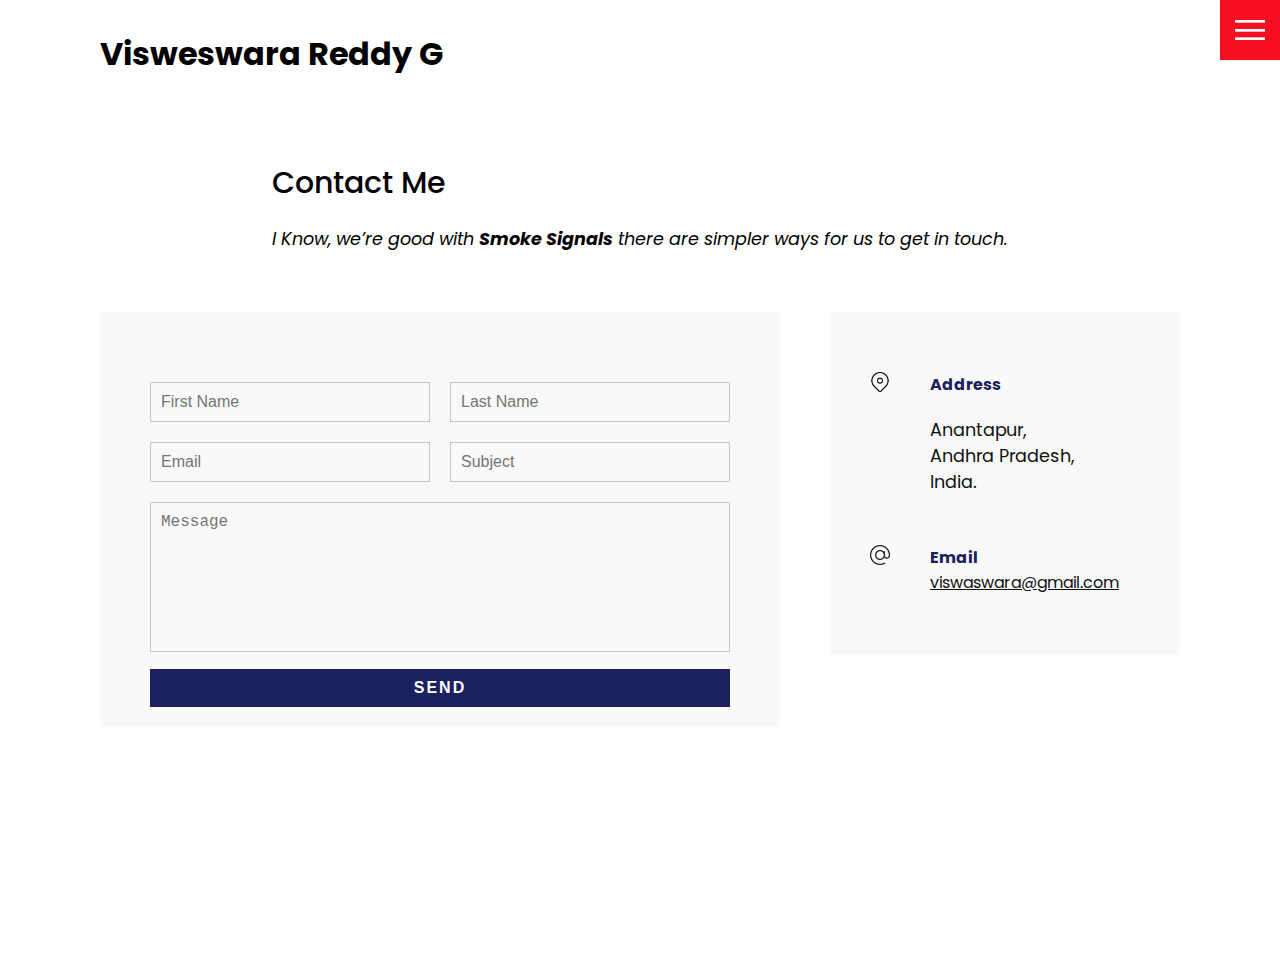
<file: contact.html>
<!DOCTYPE html>
<html lang="en">
  <head>
    <meta charset="UTF-8" />
    <meta http-equiv="X-UA-Compatible" content="IE=edge" />
    <meta name="viewport" content="width=device-width, initial-scale=1.0" />
    <link rel="stylesheet" href="css/style.css" />
    <title>Visweswara's Portfolio</title>
  </head>
  <body>
    <header>
      <div class="logo">Visweswara Reddy G</div>
      <div class="toggle"></div>
      <div class="navigation">
        <ul>
          <li><a href="index.html">Home</a></li>
          <li><a href="work.html">Work</a></li>
          <li><a href="contact.html">Contact</a></li>
        </ul>
        <div class="social-bar">
          <ul>
            <li>
              <a href="https://www.facebook.com/viswaswara.reddy/">
                <img src="images/facebook.png" target="_blank" alt="" />
              </a>
            </li>
            <li>
              <a href="https://twitter.com/ReddyVisweswara">
                <img src="images/twitter.png" target="_blank" alt="" />
              </a>
            </li>
            <li>
              <a href="https://www.instagram.com/visweswarareddy/">
                <img src="images/instagram.png" target="_blank" alt="" />
              </a>
            </li>
          </ul>
          <a href="mailto:you@email.com" class="email-icon">
            <img src="images/email.png" alt="" />
          </a>
        </div>
      </div>
    </header>

    <section>
      <div class="title">
        <h1>Contact Me</h1>
        <p>
          <i>I Know, we’re good with <b>Smoke Signals</b> there are simpler ways for us to get in touch.</i>
        </p>
      </div>
      <div class="contact">
        <div class="contact-form">
          <form>
            <div class="row">
              <div class="input50">
                <input type="text" placeholder="First Name" />
              </div>
              <div class="input50">
                <input type="text" placeholder="Last Name" />
              </div>
            </div>
            <div class="row">
              <div class="input50">
                <input type="text" placeholder="Email" />
              </div>
              <div class="input50">
                <input type="text" placeholder="Subject" />
              </div>
            </div>
            <div class="row">
              <div class="input100">
                <textarea placeholder="Message"></textarea>
              </div>
            </div>
            <div class="row">
              <div class="input100">
                <input type="submit" value="Send" />
              </div>
            </div>
          </form>
        </div>

        <div class="contact-info">
          <div class="info-box">
            <img src="images/address.png" class="contact-icon" alt="" />
            <div class="details">
              <h4>Address</h4>
              <p>
                Anantapur,<br />
                Andhra Pradesh, <br />
                India.
              </p>
            </div>
          </div>
          <div class="info-box">
            <img src="images/email.png" class="contact-icon" alt="" />
            <div class="details">
              <h4>Email</h4>
              <a href="mailto:viswaswara@gmail.com">viswaswara@gmail.com</a>
            </div>
          </div>
        </div>
      </div>
    </section>

    <script src="js/script.js"></script>
  </body>
</html>
</file>
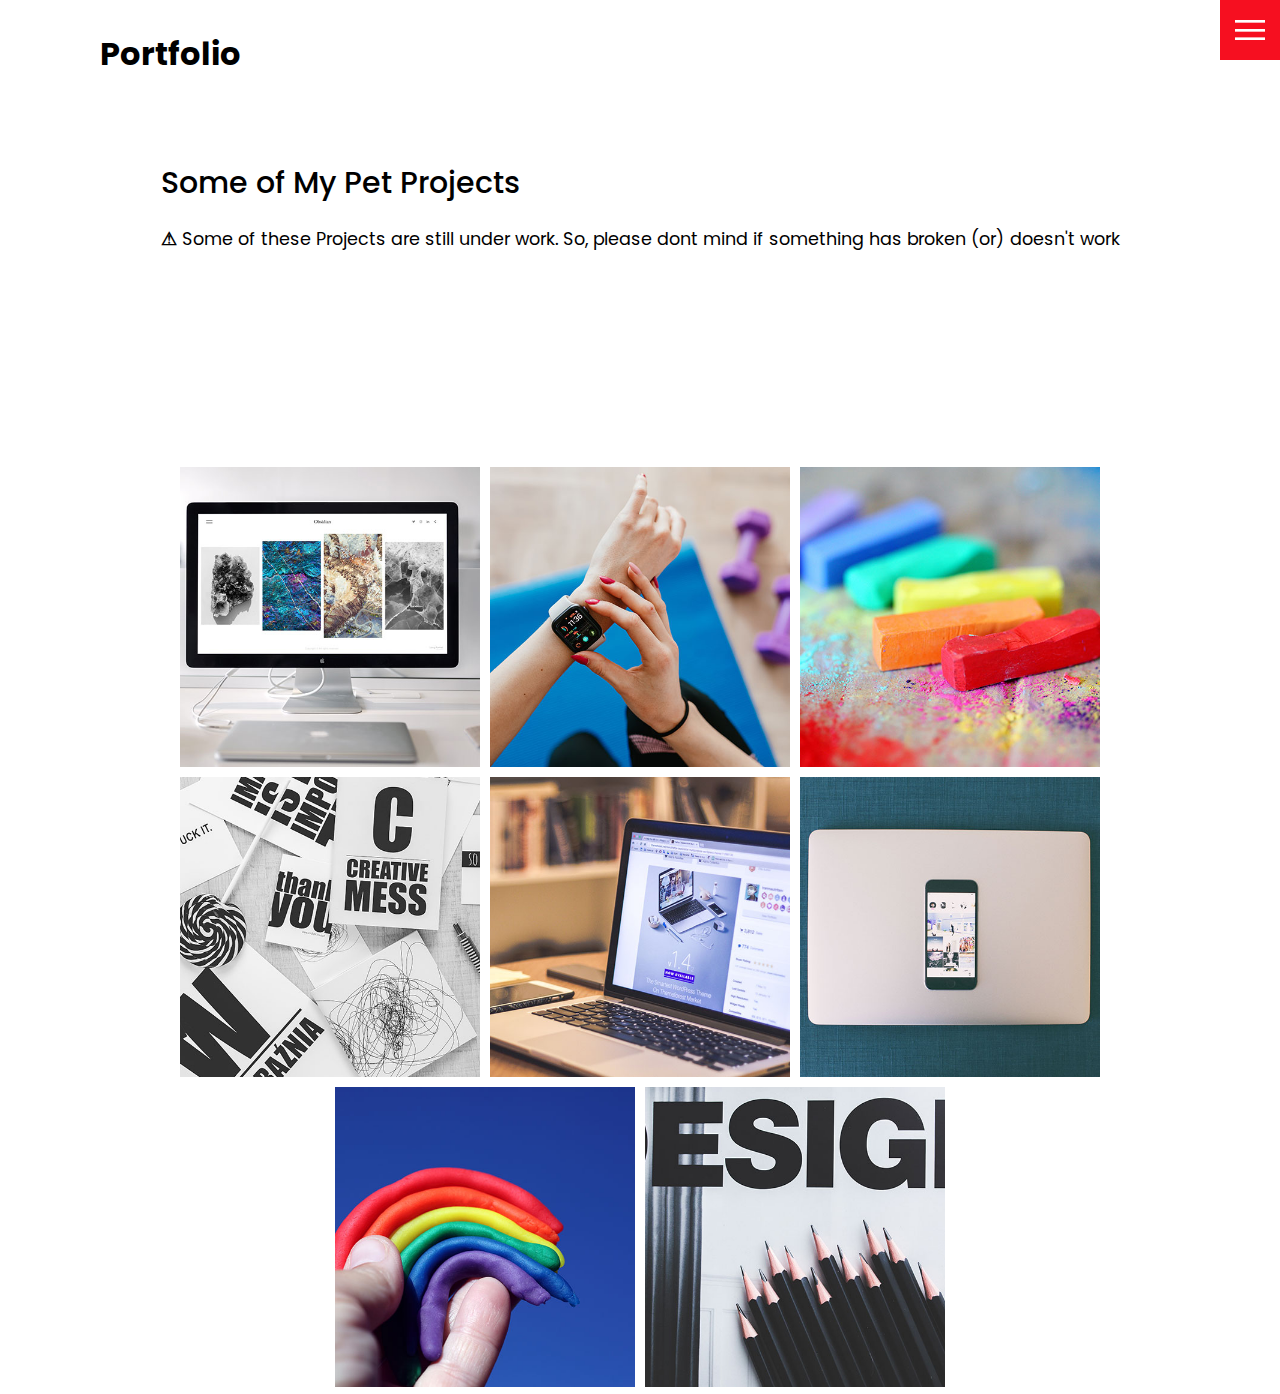
<file: work.html>
<!DOCTYPE html>
<html lang="en">
  <head>
    <meta charset="UTF-8" />
    <meta http-equiv="X-UA-Compatible" content="IE=edge" />
    <meta name="viewport" content="width=device-width, initial-scale=1.0" />
    <link rel="stylesheet" href="/css/style.css" />
    <title>Projects</title>
  </head>

  <body>
    <header>
      <div class="logo">Portfolio</div>
      <div class="toggle"></div>
      <div class="navigation">
        <ul>
          <li><a href="index.html">Home</a></li>
          <li><a href="work.html">Work</a></li>
          <li><a href="contact.html">Contact</a></li>
        </ul>
        <div class="social-bar">
          <ul>
            <li>
              <a href="http://facebook.com">
                <img src="images/facebook.png" target="_blank" alt="" />
              </a>
            </li>
            <li>
              <a href="http://twitter.com">
                <img src="images/twitter.png" target="_blank" alt="" />
              </a>
            </li>
            <li>
              <a href="http://instagram.com">
                <img src="images/instagram.png" target="_blank" alt="" />
              </a>
            </li>
          </ul>
          <a href="mailto:you@email.com" class="email-icon">
            <img src="images/email.png" alt="" />
          </a>
        </div>
      </div>
    </header>
    <section>
      <div class="title">
        <h1>Some of My Pet Projects</h1>
        <p><b><span>&#9888;</span></b> Some of these Projects are still under work. So, please dont mind if something has broken (or) doesn't work 
        </p>
      </div>
      <div class="portfolio">
    
        <div class="item">
          <img src="images/portfolio-item3.jpg" alt="" />
          <div class="action">
            <a href="#">Launch</a>
          </div>
        </div>

        <div class="item">
          <img src="images/portfolio-item4.jpg" alt="" />
          <div class="action">
            <a href="#">Launch</a>
          </div>
        </div>

        <div class="item">
          <img src="images/portfolio-item5.jpg" alt="" />
          <div class="action">
            <a href="#">Launch</a>
          </div>
        </div>

        <div class="item">
          <img src="images/portfolio-item6.jpg" alt="" />
          <div class="action">
            <a href="#">Launch</a>
          </div>
        </div>

        <div class="item">
          <img src="images/portfolio-item7.jpg" alt="" />
          <div class="action">
            <a href="#">Launch</a>
          </div>
        </div>

        <div class="item">
          <img src="images/portfolio-item8.jpg" alt="" />
          <div class="action">
            <a href="#">Launch</a>
          </div>
        </div>

        <div class="item">
          <img src="images/portfolio-item9.jpg" alt="" />
          <div class="action">
            <a href="#">Launch</a>
          </div>
        </div>

        <div class="item">
          <img src="images/portfolio-item10.jpg" alt="" />
          <div class="action">
            <a href="#">Launch</a>
          </div>
        </div>
      </div>
    </section>
    <script src="/js/script.js"></script>
  </body>
</html>
</file>
<file: css/style.css>
@import url('https://fonts.googleapis.com/css2?family=Poppins:ital,wght@0,200;0,300;0,400;0,500;0,600;0,700;0,800;1,200;1,300;1,400;1,500;1,700&display=swap');

:root {
    --primary-color: #f60f20;
    --secondary-color: #1b205e
}
/* Base Style*/
* {
    box-sizing: border-box;
    margin: 0;
    padding: 0;
}

html, body {
    font-family: 'poppins', sans-serif;
    color: black;
}
h1 {
    font-size: 30px;
    font-weight: 500;
}

p {
    margin: 20px 0 10px;
    font-size: 1.1rem;
}
section{
    display: flex;
    flex-direction: column;
    height: 100vh;
    align-items: center;
    padding: 100px;
    margin-top: 60px;
}

section.home{
    flex-direction: row;
    margin-top: 0;
}

/*Button */
.btn {
    cursor: pointer;
    display: inline-block;
    background: var(--primary-color);
    color: #fff;
    text-decoration: none;
    padding: 10px 30px;
    margin: 20px 0;
    border: 0;
}
.btn:hover{
 transform: scale(0.98);   
}

.logo{
    position: absolute;
    top: 30px;
    left: 100px;
    font-size: 2rem;
    font-weight: 700;
    z-index: 20;
}
/* Toggle */
.toggle{
    position: fixed;
    top: 0;
    right: 0;
    width: 60px;
    height: 60px;
    background: var(--primary-color) url(../images/menu.png);
    background-size: 30px;
    background-repeat: no-repeat;
    background-position: center;
    z-index: 20;
    cursor: pointer;
}

.toggle.active {
    background: var(--primary-color) url(../images/close.png);
    background-size: 25px;
    background-repeat: no-repeat;
    background-position: center;

}

/*Navigation*/
.navigation{
    position: fixed;
    top: 0;
    left: 100%;
    width: 100%;
    height: 100%;
    background-color: #fff;
    z-index: 15;
    display: flex;
    justify-content: center;
    align-items: center;
}

.navigation.active {
    left: 0;
}

.navigation ul {
    position: relative;
}

.navigation ul li {
    position: relative;
    list-style-type: none;
    text-align: center;
}

.navigation ul li a{
    font-size: 2.2rem;
    color: #111;
    text-decoration: none;
    font-weight: 300;
}

.navigation ul li a:hover{
    color: var(--primary-color);
}

.navigation .social-bar {
    position: absolute;
    top: 0;
    left: 0;
    width: 60px;
    height: 100%;
    display: flex;
    justify-content: center;
    align-items: center;
}

.navigation .social-bar a {
    display: inline;
    transform: scale(0.5) ;
}

.navigation .email-icon {
    position: absolute;
    bottom: 20px;
    transform: scale(0.5);

}

/* Home Page */
.home-content{
    z-index: 10;
    position: relative;
    max-width: 600px;
}

.home-img {
    position: absolute;
    bottom: 0;
    right: 0;
    height: 110%;

}

/*Services Page*/
.services {
    margin-top: 40px;
    display: grid;
    grid-template-columns: repeat(3, 1fr);
    gap: 40px;
    text-align: center;
}
.services .service {
    padding: 30px;
}
.services .service:hover {
    box-shadow: 0 10px 30px rgba(0,0,0,0.1);
}

.services .service h2{
    font-size: 24px;
    font-weight: 500;
    margin-top: 20px;
    color: var(--secondary-color);
}
.services .service .icon img {
    max-width: 100px;
}

/*Work Page*/
.portfolio {
    display: flex;
    flex-wrap: wrap;
    justify-content: center;
    margin-top: 200px;
}

.portfolio .item{
    position: relative;
    width: 300px;
    height: 300px;
    margin: 5px;
}
.portfolio .item img {
    width: 100%;
    height: 100%;
}

.portfolio .item .action {
    position: absolute;
    top: 0;
    left: 0;
    width: 100%;
    height: 100%;
    background: rgba(0,0,0,0.8);
    display: flex;
    justify-content: center;
    align-items: center;
    opacity: 0;
    transition: 0.5s;
}

.portfolio .item:hover .action{
    opacity: 1;
}

.portfolio .item .action a {
    display:inline-block;
    color: #fff;
    text-decoration: none;
    border: 1px solid #fff;
    padding: 5px 15px;
}
/*Contat*/
.contact {
    position: relative;
    width: 100%;
    margin-top: 50px;
    display: flex;
    justify-content: space-between;
    align-items: flex-start;
}

.contact-form {
    position: relative;
    background: #f9f9f9;
    width: calc(100% - 400px);
    padding: 60px 40px 20px;
}
.contact-form form {
    width: 100%;
}

.contact-form .row{
    width: 100%;
    display: flex;
}

.contact-form .input50{
    width: 50%;
    margin: 0 10px;
}

.contact-form .input100{
    width: 100%;
    margin: 0 10px;
}

.contact-form .row input,
.contact-form .row textarea{
    position: relative;
    border: 1px solid rgba(0,0,0,0.2);
    color: #111;
    background: transparent;
    width: 100%;
    padding: 10px;
    outline: none;
    font-size: 16px;
    font-weight: 300;
    margin: 10px 0;
    resize: none;
}

.contact-form .row textarea {
    height: 150px;
}

.contact-form .row input[type ='submit'] {
    background-color: var(--secondary-color);
    color: #fff;
    margin: 0;
    text-transform: uppercase;
    letter-spacing: 2px;
    font-weight: 600;
    border: 0;
    cursor: pointer;
}
.contact-info {
    width: 350px;
    background: #f9f9f9;
    padding: 60px 40px 20px;
}

.contact-info .info-box{
    display: flex;
    align-items: flex-start;
    margin-bottom: 40px;
}

.contact-info .info-box .contact-icon {
    width: 20px;
    margin-right: 40px;
}

.contact-info .info-box .details h4 {
    color: var(--secondary-color);

}

.contact-info .info-box .details p ,
.contact-info .info-box .details a {
    color: #111;
}


@media(max-width: 1068px) {
    .home-img {
        display: none;
    }

    .logo {
        top: 10px;
        left: 40px;
        font-size: 1.5rem;
    }

    section{
        padding: 100px 40px;
    }

    .navigation ul li a {
        font-size: 2rem;
    }

    .services {
        grid-template-columns: repeat(2, 1fr);
    }

    .contact {
        flex-direction: column;
    }

    .contact-form {
        width: 100%;
        padding: 30px 30px 20px;
    }

    .contact-form .row {
        flex-direction: column;;

    }

    .contact-form .input50,
    .contact-form .input100{
        width: 100%;
        margin: 0;
    }

    .contact-info {
        width: 100%;
        margin-top: 0px;
        padding: 30px 30px 20px;
    }
}

@media(max-width: 768px){
    .services {
        grid-template-columns: 1fr;
    }

    .services .service:hover {
        box-shadow: 0 10px 30px rgba(0,0,0,0.1);
    }
}
</file>
